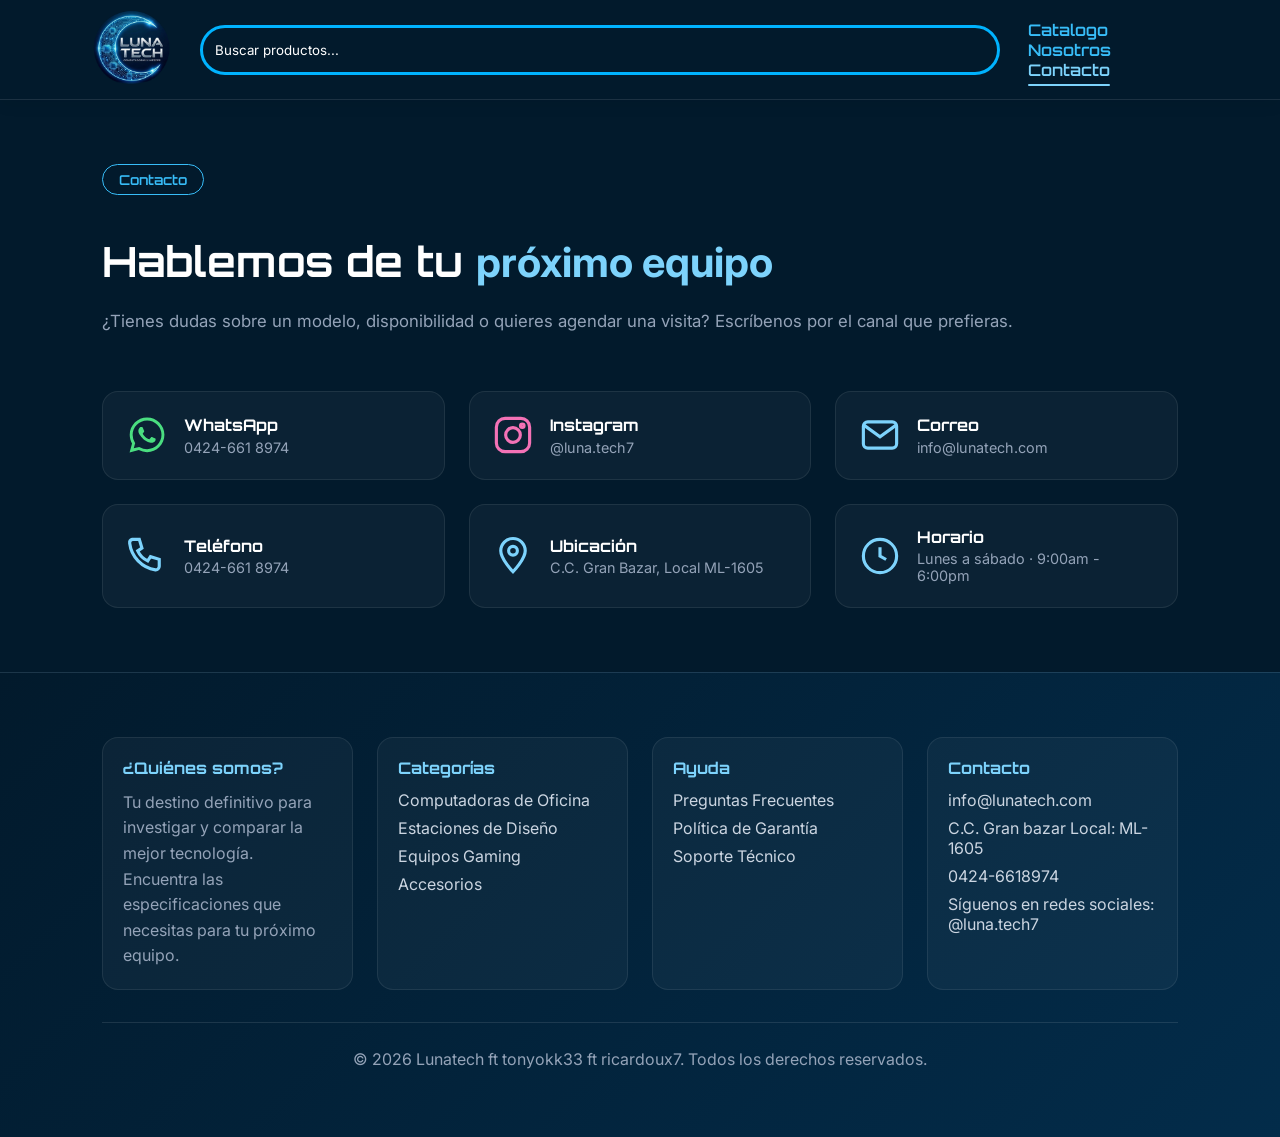
<file: contacto.html>
<!DOCTYPE html>
<html lang="en">
  <head>
    <meta charset="UTF-8">
    <meta name="viewport" content="width=device-width, initial-scale=1.0">
    <title>LunaTech - Contacto</title>
    <link rel="icon" type="image/x-icon" href="./sources/favicon.ico">
    <link rel="preconnect" href="https://fonts.googleapis.com">
    <link rel="preconnect" href="https://fonts.gstatic.com" crossorigin>
    <link href="https://fonts.googleapis.com/css2?family=Orbitron:wght@500;600;700;800;900&family=Inter:wght@400;500;600&display=swap" rel="stylesheet">
    <link rel="stylesheet" href="index.css">
    <link rel="stylesheet" href="pages.css">
  </head>
  <body>
    <main>
      <header id="header">
        <a id="logo" href="index.html">
          <img src="./sources/lunatech.png" alt="Logo de LunaTech">
        </a>
        <div id="search">
          <input type="text" id="search-input" placeholder="Buscar productos..." autocomplete="off">
        </div>
        <button id="menu-toggle" aria-label="Abrir menú">
          <span></span>
          <span></span>
          <span></span>
        </button>
        <div id="bttns">
          <a href="index.html#catalogo">Catalogo</a>
          <a href="nosotros.html">Nosotros</a>
          <a href="contacto.html" class="active">Contacto</a>
        </div>
      </header>

      <section class="page-hero">
        <span class="badge">Contacto</span>
        <h1>Hablemos de tu <span class="text-gradient">próximo equipo</span></h1>
        <p>¿Tienes dudas sobre un modelo, disponibilidad o quieres agendar una visita? Escríbenos por el canal que prefieras.</p>
      </section>

      <section class="contact-channels">
        <a href="https://wa.me/584246618974" target="_blank" rel="noopener" class="channel-card whatsapp">
          <div class="channel-icon">
            <svg viewBox="0 0 24 24" fill="currentColor">
              <path d="M12.04 2C6.58 2 2.13 6.45 2.13 11.91c0 1.75.46 3.45 1.32 4.95L2.05 22l5.25-1.38a9.9 9.9 0 0 0 4.74 1.21h.01c5.46 0 9.9-4.45 9.9-9.92C21.96 6.45 17.5 2 12.04 2Zm0 18.14h-.01a8.2 8.2 0 0 1-4.19-1.15l-.3-.18-3.11.82.83-3.03-.2-.31a8.19 8.19 0 0 1-1.27-4.38c0-4.53 3.7-8.22 8.25-8.22 2.2 0 4.27.86 5.83 2.42a8.17 8.17 0 0 1 2.41 5.81c0 4.53-3.7 8.22-8.24 8.22Zm4.51-6.16c-.25-.12-1.46-.72-1.68-.8-.23-.08-.39-.12-.56.13-.16.24-.63.8-.78.96-.14.16-.29.18-.53.06-.25-.12-1.04-.38-1.98-1.22-.73-.65-1.23-1.46-1.37-1.7-.14-.24-.02-.38.11-.5.11-.11.25-.29.37-.43.12-.14.16-.25.25-.41.08-.16.04-.31-.02-.43-.06-.12-.56-1.35-.77-1.85-.2-.48-.41-.42-.56-.43h-.48c-.16 0-.42.06-.64.31-.22.25-.85.83-.85 2.02 0 1.19.87 2.34 1 2.5.12.16 1.7 2.6 4.13 3.64.58.25 1.03.4 1.38.51.58.18 1.11.16 1.53.1.47-.07 1.46-.6 1.66-1.17.21-.58.21-1.08.15-1.18-.06-.1-.23-.16-.48-.28Z"/>
            </svg>
          </div>
          <div class="channel-text">
            <h3>WhatsApp</h3>
            <p>0424-661 8974</p>
          </div>
        </a>

        <a href="https://instagram.com/luna.tech7" target="_blank" rel="noopener" class="channel-card instagram">
          <div class="channel-icon">
            <svg viewBox="0 0 24 24" fill="none" stroke="currentColor" stroke-width="1.8">
              <rect x="2.5" y="2.5" width="19" height="19" rx="5"/>
              <circle cx="12" cy="12" r="4.2"/>
              <circle cx="17.3" cy="6.7" r="1"/>
            </svg>
          </div>
          <div class="channel-text">
            <h3>Instagram</h3>
            <p>@luna.tech7</p>
          </div>
        </a>

        <a href="mailto:info@lunatech.com" class="channel-card email">
          <div class="channel-icon">
            <svg viewBox="0 0 24 24" fill="none" stroke="currentColor" stroke-width="1.8">
              <rect x="2.5" y="4.5" width="19" height="15" rx="2.5"/>
              <path d="M3 6.5l9 6.5 9-6.5"/>
            </svg>
          </div>
          <div class="channel-text">
            <h3>Correo</h3>
            <p>info@lunatech.com</p>
          </div>
        </a>

        <a href="tel:+584246618974" class="channel-card phone">
          <div class="channel-icon">
            <svg viewBox="0 0 24 24" fill="none" stroke="currentColor" stroke-width="1.8">
              <path d="M3.6 2.5h4l1.5 5-2.4 1.6a11.5 11.5 0 0 0 5.7 5.7l1.6-2.4 5 1.5v4a2 2 0 0 1-2.2 2A17.6 17.6 0 0 1 2.1 4.7a2 2 0 0 1 1.5-2.2Z"/>
            </svg>
          </div>
          <div class="channel-text">
            <h3>Teléfono</h3>
            <p>0424-661 8974</p>
          </div>
        </a>

        <a href="https://maps.google.com/?q=C.C.+Gran+Bazar" target="_blank" rel="noopener" class="channel-card location">
          <div class="channel-icon">
            <svg viewBox="0 0 24 24" fill="none" stroke="currentColor" stroke-width="1.8">
              <path d="M12 21s7-7.2 7-12a7 7 0 0 0-14 0c0 4.8 7 12 7 12Z"/>
              <circle cx="12" cy="9" r="2.5"/>
            </svg>
          </div>
          <div class="channel-text">
            <h3>Ubicación</h3>
            <p>C.C. Gran Bazar, Local ML-1605</p>
          </div>
        </a>

        <div class="channel-card hours">
          <div class="channel-icon">
            <svg viewBox="0 0 24 24" fill="none" stroke="currentColor" stroke-width="1.8">
              <circle cx="12" cy="12" r="9.5"/>
              <path d="M12 7v5l3.5 2"/>
            </svg>
          </div>
          <div class="channel-text">
            <h3>Horario</h3>
            <p>Lunes a sábado · 9:00am - 6:00pm</p>
          </div>
        </div>
      </section>
    </main>

    <footer id="footer">

      <div class="footer-grid">
        <div class="div-footer">
          <h3 class="title">¿Quiénes somos?</h3>
          <p class="info">Tu destino definitivo para investigar y comparar la mejor tecnología. Encuentra las especificaciones que necesitas para tu próximo equipo.</p>
        </div>

        <div class="div-footer">
          <h3 class="title">Categorías</h3>
          <a href="index.html#catalogo" class="links">Computadoras de Oficina</a>
          <a href="index.html#catalogo" class="links">Estaciones de Diseño</a>
          <a href="index.html#catalogo" class="links">Equipos Gaming</a>
          <a href="index.html#catalogo" class="links">Accesorios</a>
        </div>

        <div class="div-footer">
          <h3 class="title">Ayuda</h3>
          <a href="" class="links">Preguntas Frecuentes</a>
          <a href="" class="links">Política de Garantía</a>
          <a href="" class="links">Soporte Técnico</a>
        </div>

        <div class="div-footer">
          <h3 class="title">Contacto</h3>
          <a href="mailto:info@lunatech.com" class="links">info@lunatech.com</a>
          <a href="contacto.html" class="links">C.C. Gran bazar Local: ML-1605</a>
          <a href="tel:+584246618974" class="links">0424-6618974</a>
          <a href="https://instagram.com/luna.tech7" target="_blank" rel="noopener" class="links">Síguenos en redes sociales: @luna.tech7</a>
        </div>
      </div>

      <div class="footer-bottom">
        <p class="info">&copy; 2026 Lunatech ft tonyokk33 ft ricardoux7. Todos los derechos reservados.</p>
      </div>
    </footer>

    <script src="products.js"></script>
    <script src="main.js"></script>
    <script src="search.js"></script>
  </body>
</html>
</file>
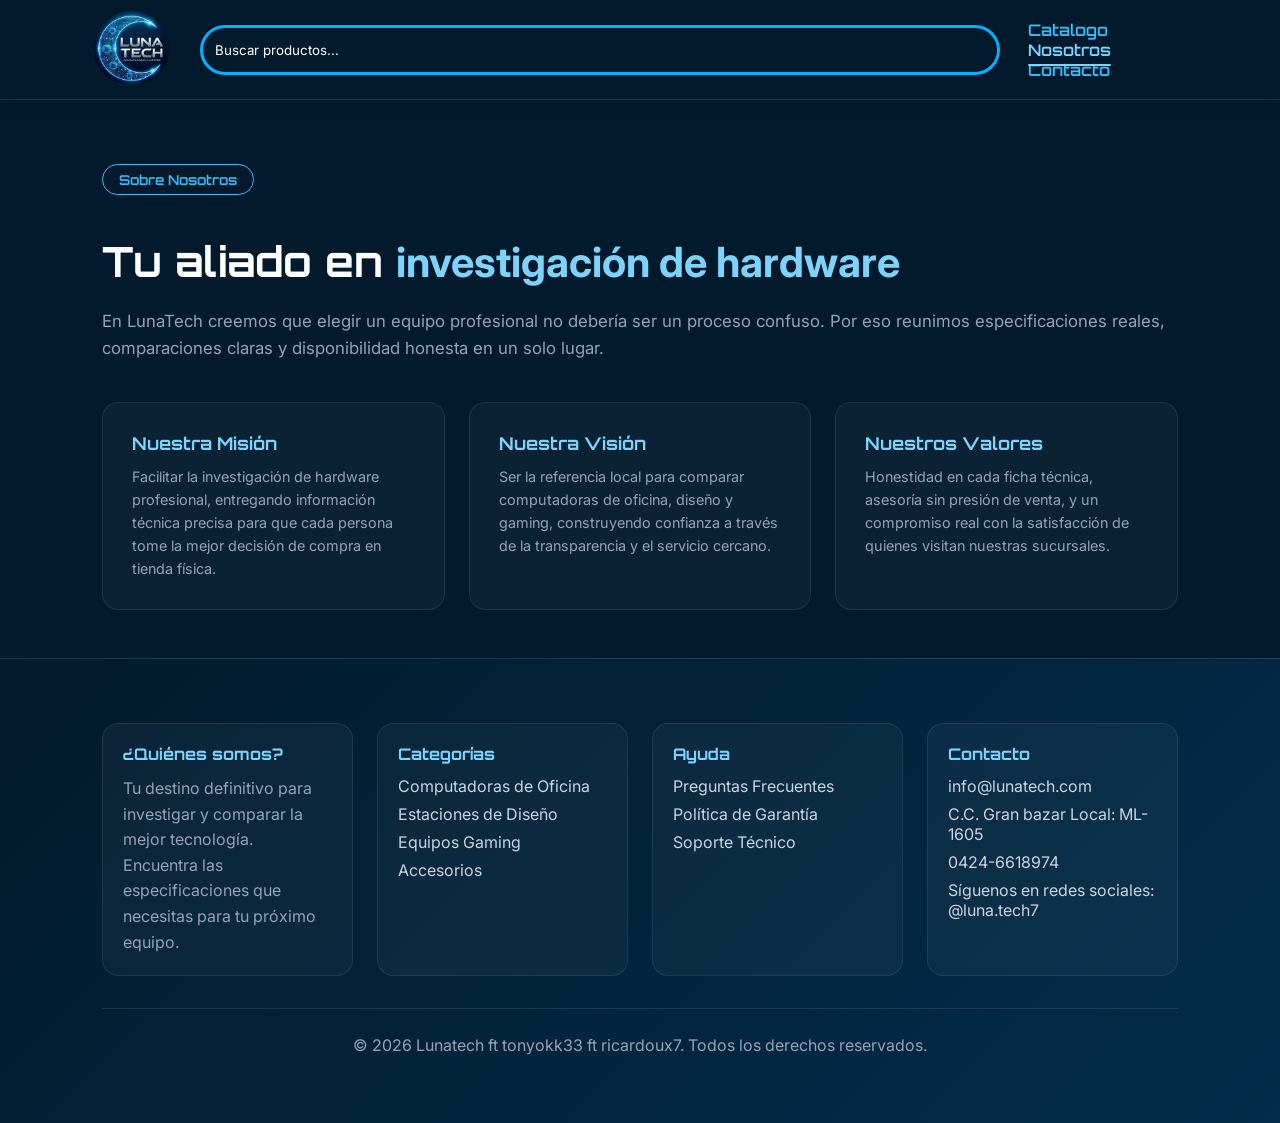
<file: nosotros.html>
<!DOCTYPE html>
<html lang="en">
  <head>
    <meta charset="UTF-8">
    <meta name="viewport" content="width=device-width, initial-scale=1.0">
    <title>LunaTech - Nosotros</title>
    <link rel="preconnect" href="https://fonts.googleapis.com">
    <link rel="preconnect" href="https://fonts.gstatic.com" crossorigin>
    <link href="https://fonts.googleapis.com/css2?family=Orbitron:wght@500;600;700;800;900&family=Inter:wght@400;500;600&display=swap" rel="stylesheet">
    <link rel="stylesheet" href="index.css">
    <link rel="stylesheet" href="pages.css">
  </head>
  <body>
    <main>
      <header id="header">
        <a id="logo" href="index.html">
          <img src="./sources/lunatech.png" alt="Logo de LunaTech">
        </a>
        <div id="search">
          <input type="text" id="search-input" placeholder="Buscar productos..." autocomplete="off">
        </div>
        <button id="menu-toggle" aria-label="Abrir menú">
          <span></span>
          <span></span>
          <span></span>
        </button>
        <div id="bttns">
          <a href="index.html#catalogo">Catalogo</a>
          <a href="nosotros.html" class="active">Nosotros</a>
          <a href="contacto.html">Contacto</a>
        </div>
      </header>

      <section class="page-hero">
        <span class="badge">Sobre Nosotros</span>
        <h1>Tu aliado en <span class="text-gradient">investigación de hardware</span></h1>
        <p>En LunaTech creemos que elegir un equipo profesional no debería ser un proceso confuso. Por eso reunimos especificaciones reales, comparaciones claras y disponibilidad honesta en un solo lugar.</p>
      </section>

      <section class="mission-grid">
        <div class="mission-card">
          <h3>Nuestra Misión</h3>
          <p>Facilitar la investigación de hardware profesional, entregando información técnica precisa para que cada persona tome la mejor decisión de compra en tienda física.</p>
        </div>
        <div class="mission-card">
          <h3>Nuestra Visión</h3>
          <p>Ser la referencia local para comparar computadoras de oficina, diseño y gaming, construyendo confianza a través de la transparencia y el servicio cercano.</p>
        </div>
        <div class="mission-card">
          <h3>Nuestros Valores</h3>
          <p>Honestidad en cada ficha técnica, asesoría sin presión de venta, y un compromiso real con la satisfacción de quienes visitan nuestras sucursales.</p>
        </div>
      </section>
    </main>

    <footer id="footer">
      <div class="footer-grid">
        <div class="div-footer">
          <h3 class="title">¿Quiénes somos?</h3>
          <p class="info">Tu destino definitivo para investigar y comparar la mejor tecnología. Encuentra las especificaciones que necesitas para tu próximo equipo.</p>
        </div>

        <div class="div-footer">
          <h3 class="title">Categorías</h3>
          <a href="index.html#catalogo" class="links">Computadoras de Oficina</a>
          <a href="index.html#catalogo" class="links">Estaciones de Diseño</a>
          <a href="index.html#catalogo" class="links">Equipos Gaming</a>
          <a href="index.html#catalogo" class="links">Accesorios</a>
        </div>

        <div class="div-footer">
          <h3 class="title">Ayuda</h3>
          <a href="" class="links">Preguntas Frecuentes</a>
          <a href="" class="links">Política de Garantía</a>
          <a href="" class="links">Soporte Técnico</a>
        </div>

        <div class="div-footer">
          <h3 class="title">Contacto</h3>
          <a href="mailto:info@lunatech.com" class="links">info@lunatech.com</a>
          <a href="contacto.html" class="links">C.C. Gran bazar Local: ML-1605</a>
          <a href="tel:+584246618974" class="links">0424-6618974</a>
          <a href="https://instagram.com/luna.tech7" target="_blank" rel="noopener" class="links">Síguenos en redes sociales: @luna.tech7</a>
        </div>
      </div>

      <div class="footer-bottom">
        <p class="info">&copy; 2026 Lunatech ft tonyokk33 ft ricardoux7. Todos los derechos reservados.</p>
      </div>
    </footer>

    <script src="products.js"></script>
    <script src="main.js"></script>
    <script src="search.js"></script>
  </body>
</html>
</file>
<file: index.css>
* {
  margin: 0;
  padding: 0;
  box-sizing: border-box;
  font-family: 'Inter', sans-serif;
}

h1, h2, h3,
.badge,
.stat-number,
#header a,
.btn {
  font-family: 'Orbitron', sans-serif;
}

#header{
  display: flex;
  flex-direction: row;
  align-items: center;
  justify-content: space-between;
  padding: 20px 80px;
  background: #021a2c;
  box-shadow: 0 5px 15px rgba(0, 0, 0, 0.06);
  z-index: 999;
  position: sticky;
  top: 0;
  left: 0;
  height: 100px;
  border-bottom: 1px solid rgba(255, 255, 255, 0.1);
  gap: 1rem;
}

#header img{
  height: 80px;
  width: 80px;
}

#header input{
  border: 3px solid #00b3ff;
  padding: 8px 12px;
  background: transparent;
  color: #ffffff;
  border-radius: 100px;
  width: 800px;
  height: 50px;
}

#search {
  position: relative;
}

#header input::placeholder {
  color: #fff;
}


#header a{
  text-decoration: none;
  color: #38bdf8;
  font-weight: 600;
  transition: all 0.3s ease;
  align-items: center;
  gap: 1rem;
  padding: 8px 12px;
}

#header a:hover{
  color: #7dd3fc;
}

#logo {
  display: flex;
  align-items: center;
  text-decoration: none;
}

#bttns a.active {
  color: #7dd3fc;
  position: relative;
}

#bttns a.active::after {
  content: '';
  position: absolute;
  left: 12px;
  right: 12px;
  bottom: 2px;
  height: 2px;
  background: #7dd3fc;
  border-radius: 2px;
}

/*Busqueda*/

.search-dropdown {
  display: none;
  position: absolute;
  top: calc(100% + 8px);
  left: 0;
  right: 0;
  background: #04263f;
  border: 1px solid rgba(125, 211, 252, 0.3);
  border-radius: 14px;
  padding: 0.5rem;
  box-shadow: 0 15px 35px rgba(0, 0, 0, 0.35);
  z-index: 1000;
  max-height: 400px;
  overflow-y: auto;
}

.search-dropdown.open {
  display: block;
}

.search-result-item {
  display: flex;
  align-items: center;
  gap: 0.8rem;
  padding: 0.6rem;
  border-radius: 10px;
  text-decoration: none;
  color: #ffffff;
  transition: background 0.2s ease;
}

.search-result-item:hover {
  background: rgba(125, 211, 252, 0.1);
}

.search-result-item img {
  width: 46px;
  height: 46px;
  object-fit: cover;
  border-radius: 8px;
  flex-shrink: 0;
}

.search-result-info {
  display: flex;
  flex-direction: column;
  min-width: 0;
}

.search-result-info span:first-child {
  font-size: 0.9rem;
  font-weight: 600;
  white-space: nowrap;
  overflow: hidden;
  text-overflow: ellipsis;
}

.search-result-info span.search-result-price {
  font-size: 0.8rem;
  color: #7dd3fc;
}

.search-no-results {
  color: #94a3b8;
  font-size: 0.9rem;
  text-align: center;
  padding: 1rem;
}

.search-view-all {
  display: block;
  text-align: center;
  color: #7dd3fc;
  font-weight: 600;
  font-size: 0.85rem;
  padding: 0.6rem;
  text-decoration: none;
  border-top: 1px solid rgba(255, 255, 255, 0.08);
  margin-top: 0.3rem;
}

.search-view-all:hover {
  color: #ffffff;
}

/* Barra de resultados activos dentro del catálogo */
.active-search-banner {
  display: flex;
  align-items: center;
  justify-content: space-between;
  flex-wrap: wrap;
  gap: 0.8rem;
  background: rgba(125, 211, 252, 0.08);
  border: 1px solid rgba(125, 211, 252, 0.25);
  border-radius: 12px;
  padding: 0.8rem 1.2rem;
  margin-bottom: 1.5rem;
  color: #ffffff;
  font-size: 0.9rem;
}

.active-search-banner strong {
  color: #7dd3fc;
}

.clear-search-btn {
  background: transparent;
  border: 1px solid #7dd3fc;
  color: #7dd3fc;
  padding: 0.4rem 1rem;
  border-radius: 999px;
  cursor: pointer;
  font-size: 0.8rem;
  font-weight: 600;
  transition: all 0.2s ease;
}

.clear-search-btn:hover {
  background: #7dd3fc;
  color: #021a2c;
}

/* Menu hamburguesa (oculto en desktop) */
#menu-toggle {
  display: none;
  background: transparent;
  border: none;
  cursor: pointer;
  padding: 8px;
  flex-direction: column;
  gap: 5px;
}

#menu-toggle span {
  display: block;
  width: 26px;
  height: 2px;
  background: #7dd3fc;
  border-radius: 2px;
}

.hero-content {
  max-width: 780px;
  z-index: 2;
  display: flex;
  align-items: center;
  gap: 2rem;
}

.hero-copy {
  max-width: 520px;
}

.hero-logo {
  width: 210px;
  height: auto;
  margin-top: 0.25rem;
  flex-shrink: 0;
}

.badge {
  display: inline-block;
  padding: 6px 16px;
  border: 1px solid #38bdf8;
  border-radius: 20px;
  font-size: 0.85rem;
  color: #38bdf8;
  font-weight: 600;
  margin-bottom: 1.5rem;
}

.hero-content h1 {
  font-size: 3.5rem;
  font-weight: bold;
  line-height: 1.2;
  margin-bottom: 1.5rem;
}

.text-gradient {
  color: #7dd3fc;
}

.hero-content p {
  font-size: 1.1rem;
  line-height: 1.6;
  color: #94a3b8;
  margin-bottom: 2.5rem;
}

.hero-buttons {
  display: flex;
  gap: 1rem;
  flex-wrap: wrap;
}

.btn {
  display: inline-block;
  padding: 0.8rem 2rem;
  border-radius: 8px;
  font-weight: 600;
  text-decoration: none;
  transition: all 0.3s ease;
}

.btn-primary {
  background-color: #7dd3fc;
  color: #021f35;
  box-shadow: 0 4px 15px rgba(125, 211, 252, 0.3);
}

.btn-primary:hover {
  background-color: #00b3ff;
}

.btn-secondary {
  background-color: #ffffff;
  color: #7dd3fc;
}

.btn-secondary:hover {
  background-color: #f1f5f9;
}

.floating-card {
  position: absolute;
  bottom: 2rem;
  right: 4rem;
  background: rgba(15, 23, 42, 0.6);
  backdrop-filter: blur(8px);
  border: 1px solid rgba(255, 255, 255, 0.1);
  padding: 1rem 1.5rem;
  border-radius: 12px;
  display: flex;
  align-items: center;
  gap: 1rem;
  z-index: 2;
}

.card-icon {
  font-size: 1.5rem;
}

.card-text h3 {
  font-size: 0.95rem;
  margin: 0;
  font-weight: 600;
}

.card-text p {
  font-size: 0.8rem;
  margin: 0;
  color: #94a3b8;
}

.hero {
  position: relative;
  min-height: calc(100vh - 120px);
  width: 100%;
  display: flex;
  align-items: center;
  padding: 4rem 8%;
  box-sizing: border-box;
  background-color: #021a2c;
  color: #ffffff;
  overflow: hidden;
}

.hero-image-container {
  position: absolute;
  top: 0;
  right: 0;
  width: 45%; 
  height: 100%;
  border-radius: 100px 0 0 100px;
  overflow: hidden; 
  z-index: 1;
}

#hero-image {
  width: 100%;
  height: 100%;
  object-fit: cover;
  display: block;
  object-position: right center; 
}

.hero-image-container::after {
  content: '';
  position: absolute;
  top: 0;
  left: 0;
  width: 100%;
  height: 100%;
  background: linear-gradient(
    to right, 
    #021a2c 0%,
    rgba(2, 26, 44, 0.95) 15%,
    rgba(2, 26, 44, 0.6) 35%,
    transparent 60%
  );
  
  pointer-events: none;
  z-index: 2;
}

/* ============ FEATURES (3 iconos) ============ */
.features {
  display: grid;
  grid-template-columns: repeat(3, 1fr);
  gap: 1.5rem;
  padding: 3rem 8%;
  background-color: #021a2c;
}

.feature-card {
  background: rgba(255, 255, 255, 0.04);
  border: 1px solid rgba(255, 255, 255, 0.08);
  border-radius: 16px;
  padding: 2rem;
  color: #ffffff;
  transition: transform 0.3s ease, border-color 0.3s ease;
}

.feature-card:hover {
  transform: translateY(-4px);
  border-color: rgba(125, 211, 252, 0.4);
}

.feature-icon {
  width: 42px;
  height: 42px;
  color: #7dd3fc;
  margin-bottom: 1.2rem;
}

.feature-icon svg {
  width: 100%;
  height: 100%;
}

.feature-card h3 {
  font-size: 1.1rem;
  margin-bottom: 0.5rem;
}

.feature-card p {
  color: #94a3b8;
  font-size: 0.9rem;
  line-height: 1.5;
}

/* ============ CATÁLOGO ============ */
.catalog {
  padding: 3rem 8%;
  background-color: #021a2c;
  color: #ffffff;
}

.catalog-header {
  display: flex;
  justify-content: space-between;
  align-items: flex-end;
  flex-wrap: wrap;
  gap: 1rem;
  margin-bottom: 2rem;
}

.catalog-header h2 {
  font-size: 2rem;
  margin-bottom: 0.3rem;
}

.catalog-subtitle {
  color: #94a3b8;
}

.sort-control {
  display: flex;
  align-items: center;
  gap: 0.6rem;
  font-size: 0.9rem;
  color: #94a3b8;
}

.sort-control select {
  background: #021a2c;
  border: 1px solid rgba(255, 255, 255, 0.2);
  color: #ffffff;
  padding: 0.5rem 1rem;
  border-radius: 8px;
  cursor: pointer;
}

.catalog-layout {
  display: grid;
  grid-template-columns: 260px 1fr;
  gap: 2rem;
  align-items: start;
}

/* Botón para mostrar/ocultar filtros en mobile */
#filters-toggle {
  display: none;
  width: 100%;
  background: transparent;
  border: 1px solid #7dd3fc;
  color: #7dd3fc;
  padding: 0.7rem;
  border-radius: 8px;
  font-weight: 600;
  cursor: pointer;
  margin-bottom: 1rem;
}

.filters {
  background: rgba(255, 255, 255, 0.04);
  border: 1px solid rgba(255, 255, 255, 0.08);
  border-radius: 16px;
  padding: 1.5rem;
  position: sticky;
  top: 120px;
}

.filters h3 {
  font-size: 0.85rem;
  color: #7dd3fc;
  text-transform: uppercase;
  letter-spacing: 0.05em;
  margin: 1.4rem 0 0.6rem;
}

.filters h3:first-child {
  margin-top: 0;
}

.checkbox-item {
  display: flex;
  align-items: center;
  gap: 0.5rem;
  color: #cbd5e1;
  font-size: 0.9rem;
  padding: 0.3rem 0;
  cursor: pointer;
}

.checkbox-item input {
  accent-color: #7dd3fc;
  cursor: pointer;
}

#price-range {
  width: 100%;
  accent-color: #7dd3fc;
  margin-top: 0.5rem;
}

.price-labels {
  display: flex;
  justify-content: space-between;
  color: #94a3b8;
  font-size: 0.8rem;
  margin-top: 0.3rem;
}

.btn-clear {
  width: 100%;
  margin-top: 1.8rem;
  background: transparent;
  border: 1px solid #7dd3fc;
  color: #7dd3fc;
  padding: 0.6rem;
  border-radius: 8px;
  cursor: pointer;
  font-weight: 600;
  transition: all 0.3s ease;
}

.btn-clear:hover {
  background: #7dd3fc;
  color: #021a2c;
}

.product-grid {
  display: grid;
  grid-template-columns: repeat(3, 1fr);
  gap: 1.5rem;
}

.product-card {
  background: rgba(255, 255, 255, 0.04);
  border: 1px solid rgba(255, 255, 255, 0.08);
  border-radius: 16px;
  overflow: hidden;
  display: flex;
  flex-direction: column;
  transition: transform 0.3s ease, border-color 0.3s ease;
}

.product-card:hover {
  transform: translateY(-4px);
  border-color: rgba(125, 211, 252, 0.4);
}

.product-image {
  position: relative;
  height: 180px;
}

.product-image img {
  width: 100%;
  height: 100%;
  object-fit: cover;
  display: block;
}

.product-tag {
  position: absolute;
  top: 12px;
  left: 12px;
  background: #7dd3fc;
  color: #021a2c;
  font-size: 0.75rem;
  font-weight: 700;
  padding: 4px 10px;
  border-radius: 20px;
}

.product-info {
  padding: 1.2rem;
  display: flex;
  flex-direction: column;
  gap: 0.6rem;
  flex: 1;
}

.product-title-row {
  display: flex;
  justify-content: space-between;
  align-items: flex-start;
  gap: 0.5rem;
}

.product-title-row h3 {
  font-size: 1rem;
}

.product-price {
  color: #7dd3fc;
  font-weight: 700;
  white-space: nowrap;
}

.product-specs {
  list-style: none;
  color: #94a3b8;
  font-size: 0.85rem;
  display: flex;
  flex-direction: column;
  gap: 0.2rem;
}

.product-locations {
  display: flex;
  gap: 0.4rem;
  flex-wrap: wrap;
}

.location-chip {
  background: rgba(255, 255, 255, 0.08);
  color: #cbd5e1;
  font-size: 0.75rem;
  padding: 2px 8px;
  border-radius: 10px;
}

.btn-details {
  margin-top: auto;
  background: #021f35;
  border: 1px solid #7dd3fc;
  color: #7dd3fc;
  padding: 0.6rem;
  border-radius: 8px;
  text-align: center;
  cursor: pointer;
  text-decoration: none;
  font-weight: 600;
  transition: all 0.3s ease;
}

.btn-details:hover {
  background: #7dd3fc;
  color: #021a2c;
}

.pagination {
  display: flex;
  justify-content: center;
  flex-wrap: wrap;
  gap: 0.5rem;
  margin-top: 2.5rem;
}

/* ============ RESEÑAS ============ */
.reviewsCarousel {
  padding: 3rem 8% 5rem;
  background: linear-gradient(180deg, #021a2c 0%, #031f35 100%);
  color: #ffffff;
}

.reviewsCarousel h2 {
  font-size: 2rem;
  margin-bottom: 1.5rem;
}

.carousel-container {
  max-width: 920px;
  margin: 0 auto;
  position: relative;
  overflow: hidden;
  display: flex;
  flex-direction: column;
  gap: 1rem;
}

.carousel-track {
  display: flex;
  transition: transform 0.6s ease;
  will-change: transform;
}

.review-card {
  flex: 0 0 100%;
  min-height: 240px;
  padding: 2rem;
  border-radius: 24px;
  background: linear-gradient(135deg, rgba(255, 255, 255, 0.06), rgba(255, 255, 255, 0.03));
  border: 1px solid rgba(125, 211, 252, 0.16);
  box-shadow: 0 18px 40px rgba(0, 0, 0, 0.24);
  display: flex;
  flex-direction: column;
  gap: 1rem;
}

.review-card-header {
  display: flex;
  align-items: center;
  gap: 1rem;
}

.review-avatar {
  width: 56px;
  height: 56px;
  border-radius: 18px;
  display: grid;
  place-items: center;
  background: linear-gradient(135deg, #7dd3fc 0%, #38bdf8 100%);
  color: #021a2c;
  font-weight: 800;
  letter-spacing: 0.04em;
  flex-shrink: 0;
}

.review-card-header h3 {
  font-size: 1.1rem;
  margin-bottom: 0.15rem;
}

.review-card-header p {
  color: #94a3b8;
  font-size: 0.92rem;
}

.review-rating {
  color: #7dd3fc;
  letter-spacing: 0.2em;
  font-size: 1rem;
}

.review-quote {
  color: #cbd5e1;
  line-height: 1.7;
  font-size: 1rem;
  max-width: 760px;
}

.carousel-controls {
  display: flex;
  align-items: center;
  justify-content: center;
  gap: 1rem;
  margin-top: 1.25rem;
}

.carousel-button {
  width: 42px;
  height: 42px;
  border-radius: 999px;
  border: 1px solid rgba(125, 211, 252, 0.25);
  background: rgba(255, 255, 255, 0.04);
  color: #7dd3fc;
  cursor: pointer;
  font-size: 1.4rem;
  line-height: 1;
  transition: transform 0.25s ease, background-color 0.25s ease, border-color 0.25s ease;
}

.carousel-button:hover {
  transform: translateY(-1px);
  border-color: rgba(125, 211, 252, 0.55);
  background: rgba(125, 211, 252, 0.08);
}

.carousel-indicators {
  display: flex;
  align-items: center;
  gap: 0.5rem;
}

.carousel-dot {
  width: 11px;
  height: 11px;
  border-radius: 999px;
  border: none;
  background: rgba(148, 163, 184, 0.45);
  cursor: pointer;
  transition: transform 0.25s ease, background-color 0.25s ease, width 0.25s ease;
}

.carousel-dot.active {
  width: 28px;
  background: #7dd3fc;
}

.carousel-dot:hover {
  transform: scale(1.08);
}

@media (max-width: 560px) {
  .reviewsCarousel {
    padding: 2.5rem 6% 4rem;
  }

  .reviewsCarousel h2 {
    font-size: 1.6rem;
  }

  .review-card {
    padding: 1.5rem;
    min-height: 260px;
  }

  .review-card-header {
    align-items: flex-start;
  }

  .carousel-controls {
    gap: 0.75rem;
  }
}

.page-btn {
  background: transparent;
  border: 1px solid rgba(255, 255, 255, 0.2);
  color: #ffffff;
  width: 36px;
  height: 36px;
  border-radius: 8px;
  cursor: pointer;
  transition: all 0.2s ease;
}

.page-btn:hover {
  border-color: #7dd3fc;
}

.page-btn.active {
  background: #7dd3fc;
  color: #021a2c;
  border-color: #7dd3fc;
}

.no-results {
  color: #94a3b8;
  text-align: center;
  padding: 3rem 0;
  grid-column: 1 / -1;
}

/* Footer */

#footer {
  background: linear-gradient(135deg, #021a2c 0%, #032c4a 100%);
  padding: 4rem 8%;
  color: #ffffff;
  border-top: 1px solid rgba(255, 255, 255, 0.1);
}

.footer-cta {
  display: flex;
  flex-direction: column;
  align-items: center;
  justify-content: center;
  text-align: center;
  padding: 2rem;
  margin-bottom: 2.5rem;
  border: 1px solid rgba(125, 211, 252, 0.25);
  border-radius: 20px;
  background: rgba(3, 44, 74, 0.7);
  box-shadow: 0 10px 30px rgba(0, 0, 0, 0.2);
  transition: transform 0.3s ease, border-color 0.3s ease, box-shadow 0.3s ease;
  position: relative;
  overflow: hidden;
}

.footer-cta:hover {
  transform: translateY(-4px);
  border-color: rgba(125, 211, 252, 0.4);
  box-shadow: 0 16px 36px rgba(0, 0, 0, 0.28), 0 0 0 1px rgba(125, 211, 252, 0.12);
}

.footer-cta h2 {
  font-size: 1.8rem;
  margin-bottom: 0.75rem;
  color: #7dd3fc;
}

.footer-cta p {
  color: #cbd5e1;
  margin-bottom: 1rem;
  max-width: 700px;
}

#btn-asesor {
  background: linear-gradient(135deg, #7dd3fc 0%, #38bdf8 100%);
  color: #021a2c;
  padding: 0.9rem 1.6rem;
  border: none;
  border-radius: 999px;
  cursor: pointer;
  font-size: 1rem;
  font-weight: 700;
  transition: transform 0.3s ease, box-shadow 0.3s ease;
  box-shadow: 0 8px 20px rgba(56, 189, 248, 0.25);
}

#btn-asesor:hover {
  transform: translateY(-2px);
  box-shadow: 0 10px 24px rgba(56, 189, 248, 0.35);
}

.footer-grid {
  display: grid;
  grid-template-columns: repeat(4, minmax(220px, 1fr));
  gap: 1.5rem;
  margin-bottom: 2rem;
}

.div-footer {
  display: flex;
  flex-direction: column;
  gap: 0.5rem;
  padding: 1.25rem;
  border-radius: 16px;
  background: rgba(255, 255, 255, 0.04);
  border: 1px solid rgba(255, 255, 255, 0.08);
  transition: transform 0.3s ease, border-color 0.3s ease, box-shadow 0.3s ease;
  position: relative;
  overflow: hidden;
}

.div-footer:hover {
  transform: translateY(-4px);
  border-color: rgba(125, 211, 252, 0.4);
  box-shadow: 0 14px 28px rgba(0, 0, 0, 0.22), 0 0 0 1px rgba(125, 211, 252, 0.1);
}

.title {
  font-size: 1rem;
  font-weight: 700;
  color: #7dd3fc;
  margin-bottom: 0.25rem;
}

.links {
  color: #cbd5e1;
  text-decoration: none;
  transition: color 0.3s ease;
}

.links:hover {
  color: #7dd3fc;
}

.info {
  color: #94a3b8;
  line-height: 1.6;
}

.footer-bottom {
  padding-top: 1.5rem;
  border-top: 1px solid rgba(255, 255, 255, 0.1);
  text-align: center;
}

/* ======================================================= */
/* ==================== RESPONSIVE ======================== */
/* ======================================================= */

/* Tablets (hasta 1024px) */
@media (max-width: 1024px) {
  #header {
    padding: 16px 30px;
  }

  #header input {
    width: 100%;
    max-width: 400px;
  }

  .hero {
    padding: 3rem 6%;
  }

  .hero-content h1 {
    font-size: 2.6rem;
  }

  .hero-content {
    gap: 1.5rem;
  }

  .hero-logo {
    width: 170px;
  }

  .hero-image-container {
    width: 40%;
  }

  .catalog-layout {
    grid-template-columns: 220px 1fr;
  }

  .product-grid {
    grid-template-columns: repeat(2, 1fr);
  }

  .footer-grid {
    grid-template-columns: repeat(2, 1fr);
  }
}

/* Mobile grande / Tablets verticales (hasta 900px) */
@media (max-width: 900px) {
  #header {
    flex-wrap: wrap;
    height: auto;
    padding: 14px 20px;
    row-gap: 12px;
  }

  #header img {
    height: 55px;
    width: 55px;
  }

  #search {
    order: 3;
    width: 100%;
  }

  #header input {
    width: 100%;
    max-width: none;
  }

  #menu-toggle {
    display: flex;
    order: 2;
  }

  #bttns {
    display: none;
    order: 4;
    width: 100%;
    flex-direction: column;
    gap: 0.3rem;
  }

  #bttns.open {
    display: flex;
  }

  #bttns a {
    width: 100%;
    padding: 10px 12px;
    border-radius: 8px;
  }

  #bttns a:hover {
    background: rgba(125, 211, 252, 0.08);
  }

  .hero {
    flex-direction: column;
    min-height: auto;
    padding: 3rem 6% 20rem;
    text-align: left;
  }

  .hero-content {
    display: block;
    max-width: 100%;
  }

  .hero-copy {
    max-width: 100%;
  }

  .hero-content h1 {
    font-size: 2.2rem;
  }

  .hero-logo {
    width: 96px;
    margin-bottom: 1rem;
  }

  .hero-image-container {
    width: 100%;
    height: 100%;
    top: auto;
    bottom: 0;
    left: 0;
    opacity: 0.55;
    display: flex;
    align-items: flex-end;
    justify-content: center;
  }

  .features {
    grid-template-columns: 1fr;
    padding: 2.5rem 6%;
  }

  .catalog {
    padding: 2.5rem 6%;
  }

  .catalog-layout {
    grid-template-columns: 1fr;
  }

  #filters-toggle {
    display: block;
  }

  .filters {
    display: none;
    position: static;
    margin-bottom: 1.5rem;
  }

  .filters.open {
    display: block;
  }

  .product-grid {
    grid-template-columns: repeat(2, 1fr);
  }

  .footer-grid {
    grid-template-columns: 1fr;
  }
}

/* Mobile pequeño (hasta 560px) */
@media (max-width: 560px) {
  .hero-content h1 {
    font-size: 1.8rem;
  }

  .hero-content p {
    font-size: 1rem;
  }

  .hero-buttons {
    flex-direction: column;
  }

  .btn {
    text-align: center;
    width: 100%;
  }

  .catalog-header {
    flex-direction: column;
    align-items: flex-start;
  }

  .sort-control {
    width: 100%;
    justify-content: space-between;
  }

  .sort-control select {
    flex: 1;
  }

  .product-grid {
    grid-template-columns: 1fr;
  }

  .footer-cta {
    padding: 1.5rem 1rem;
  }

  .footer-cta h2 {
    font-size: 1.4rem;
  }
}

@media (prefers-reduced-motion: reduce) {
  .carousel-track {
    transition: none;
  }

  .carousel-button,
  .carousel-dot,
  .feature-card,
  .product-card,
  .btn,
  .btn-details,
  .btn-clear {
    transition: none;
  }
}
</file>
<file: pages.css>
/* Hero (Nosotros / Contacto) */
* {
  margin: 0;
  padding: 0;
  box-sizing: border-box;
  font-family: 'Inter', sans-serif; /* o 'Poppins', sans-serif si prefieres mantenerla */
}

h1, h2, h3,
.badge,
.stat-number,
#header a,
.btn {
  font-family: 'Orbitron', sans-serif;
}

.page-hero {
  padding: 4rem 8% 2.5rem;
  background-color: #021a2c;
  color: #ffffff;
  width: 100%;
}

.page-hero h1 {
  font-size: 2.6rem;
  font-weight: bold;
  line-height: 1.25;
  margin: 1rem 0 1.2rem;
}

.page-hero p {
  color: #94a3b8;
  font-size: 1.05rem;
  line-height: 1.6;
}

/*  NOSOTROS  */
.mission-grid {
  display: grid;
  grid-template-columns: repeat(3, 1fr);
  gap: 1.5rem;
  padding: 0 8% 3rem;
  background-color: #021a2c;
}

.mission-card {
  background: rgba(255, 255, 255, 0.04);
  border: 1px solid rgba(255, 255, 255, 0.08);
  border-radius: 16px;
  padding: 1.8rem;
  color: #ffffff;
}

.mission-card h3 {
  color: #7dd3fc;
  margin-bottom: 0.7rem;
  font-size: 1.1rem;
}

.mission-card p {
  color: #94a3b8;
  font-size: 0.9rem;
  line-height: 1.6;
}

.stats-section {
  display: grid;
  grid-template-columns: repeat(4, 1fr);
  gap: 1.5rem;
  padding: 2.5rem 8%;
  background: rgba(3, 44, 74, 0.4);
  border-top: 1px solid rgba(255, 255, 255, 0.08);
  border-bottom: 1px solid rgba(255, 255, 255, 0.08);
}

.stat-item {
  text-align: center;
  color: #ffffff;
}

.stat-number {
  display: block;
  font-size: 2.2rem;
  font-weight: 700;
  color: #7dd3fc;
  margin-bottom: 0.3rem;
}

.stat-label {
  color: #94a3b8;
  font-size: 0.85rem;
}

.team-section {
  padding: 3rem 8% 4rem;
  background-color: #021a2c;
  color: #ffffff;
  text-align: center;
}

.team-section h2 {
  font-size: 1.8rem;
  margin-bottom: 0.5rem;
}

.team-subtitle {
  color: #94a3b8;
  margin-bottom: 2rem;
}

.team-grid {
  display: flex;
  justify-content: center;
  gap: 1.5rem;
  flex-wrap: wrap;
}

.team-card {
  background: rgba(255, 255, 255, 0.04);
  border: 1px solid rgba(255, 255, 255, 0.08);
  border-radius: 16px;
  padding: 2rem;
  width: 220px;
  transition: transform 0.3s ease, border-color 0.3s ease;
}

.team-card:hover {
  transform: translateY(-4px);
  border-color: rgba(125, 211, 252, 0.4);
}

.team-avatar {
  width: 64px;
  height: 64px;
  border-radius: 50%;
  background: linear-gradient(135deg, #7dd3fc 0%, #38bdf8 100%);
  color: #021a2c;
  font-weight: 700;
  display: flex;
  align-items: center;
  justify-content: center;
  margin: 0 auto 1rem;
  font-size: 1.1rem;
}

.team-card h3 {
  margin-bottom: 0.2rem;
}

.team-card p {
  color: #94a3b8;
  font-size: 0.85rem;
}

/*  CONTACTO  */
.contact-channels {
  display: grid;
  grid-template-columns: repeat(3, 1fr);
  gap: 1.5rem;
  padding: 1rem 8% 4rem;
  background-color: #021a2c;
}

.channel-card {
  display: flex;
  align-items: center;
  gap: 1rem;
  background: rgba(255, 255, 255, 0.04);
  border: 1px solid rgba(255, 255, 255, 0.08);
  border-radius: 16px;
  padding: 1.4rem;
  text-decoration: none;
  color: #ffffff;
  transition: transform 0.3s ease, border-color 0.3s ease;
}

a.channel-card:hover {
  transform: translateY(-4px);
  border-color: rgba(125, 211, 252, 0.4);
}

.channel-icon {
  width: 42px;
  height: 42px;
  flex-shrink: 0;
  color: #7dd3fc;
}

.channel-icon svg {
  width: 100%;
  height: 100%;
}

.channel-card.whatsapp .channel-icon { color: #4ade80; }
.channel-card.instagram .channel-icon { color: #f472b6; }

.channel-text h3 {
  font-size: 1rem;
  margin-bottom: 0.2rem;
}

.channel-text p {
  color: #94a3b8;
  font-size: 0.9rem;
  word-break: break-word;
}

/*  RESPONSIVE  */

@media (max-width: 1024px) {
  .page-hero {
    padding: 3rem 6% 2rem;
  }

  .page-hero h1 {
    font-size: 2.2rem;
  }

  .mission-grid,
  .contact-channels {
    padding-left: 6%;
    padding-right: 6%;
  }

  .contact-channels {
    grid-template-columns: repeat(2, 1fr);
  }
}

@media (max-width: 900px) {
  .mission-grid {
    grid-template-columns: 1fr;
  }

  .stats-section {
    grid-template-columns: repeat(2, 1fr);
    padding: 2rem 6%;
  }

  .contact-channels {
    grid-template-columns: 1fr;
  }
}

@media (max-width: 560px) {
  .page-hero h1 {
    font-size: 1.8rem;
  }

  .stats-section {
    grid-template-columns: 1fr 1fr;
    gap: 1rem;
  }

  .stat-number {
    font-size: 1.7rem;
  }

  .team-card {
    width: 100%;
  }

  .channel-card {
    padding: 1.1rem;
  }
}
</file>
